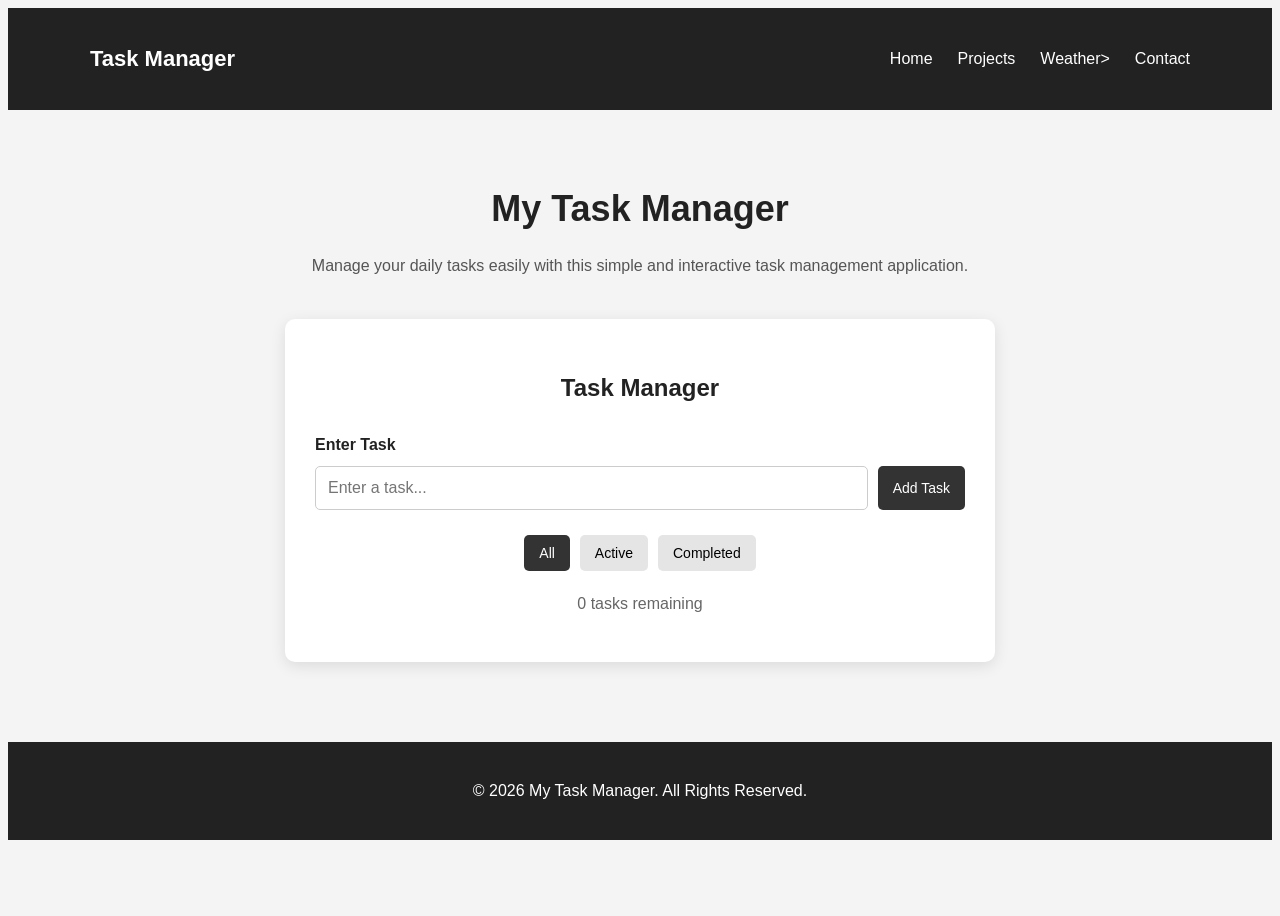
<file: index.html>
<!DOCTYPE html>
<html lang="en">
<head>
    <meta charset="UTF-8">
    <meta name="viewport" content="width=device-width, initial-scale=1.0">

    <title>Task Manager</title>

    <link rel="stylesheet" href="style.css">
</head>

<body>

    <!-- Header -->
    <header>
        <nav aria-label="Main Navigation">
            <h2>Task Manager</h2>

            <ul>
                <li><a href="index.html">Home</a></li>
                <li><a href="projects.html">Projects</a></li>
                <li><a href="weather.html">Weather></a></li>
                <li><a href="contact.html">Contact</a></li>
            </ul>
        </nav>
    </header>


    <!-- Main Content -->
    <main>

        <section class="hero">
            <h1>My Task Manager</h1>

            <p>
                Manage your daily tasks easily with this simple
                and interactive task management application.
            </p>
        </section>


        <!-- Task Manager -->
        <section class="task-section">

            <h2>Task Manager</h2>

            <!-- Add Task -->
            <form id="taskForm">

                <label for="taskInput">Enter Task</label>

                <div class="task-input-container">
                    <input
                        type="text"
                        id="taskInput"
                        placeholder="Enter a task..."
                        required
                    >

                    <button type="submit">
                        Add Task
                    </button>
                </div>

            </form>


            <!-- Filters -->
            <div class="filters">

                <button
                    class="filter active"
                    data-filter="all">
                    All
                </button>

                <button
                    class="filter"
                    data-filter="active">
                    Active
                </button>

                <button
                    class="filter"
                    data-filter="completed">
                    Completed
                </button>

            </div>


            <!-- Tasks -->
            <div id="taskList"></div>


            <!-- Task Count -->
            <p id="taskCount">
                0 tasks remaining
            </p>

        </section>

    </main>


    <!---Footer -->
    <footer>
        <p>&copy; 2026 My Task Manager. All Rights Reserved.</p>
    </footer>


    <script src="script.js"></script>

</body>
</html>
</file>
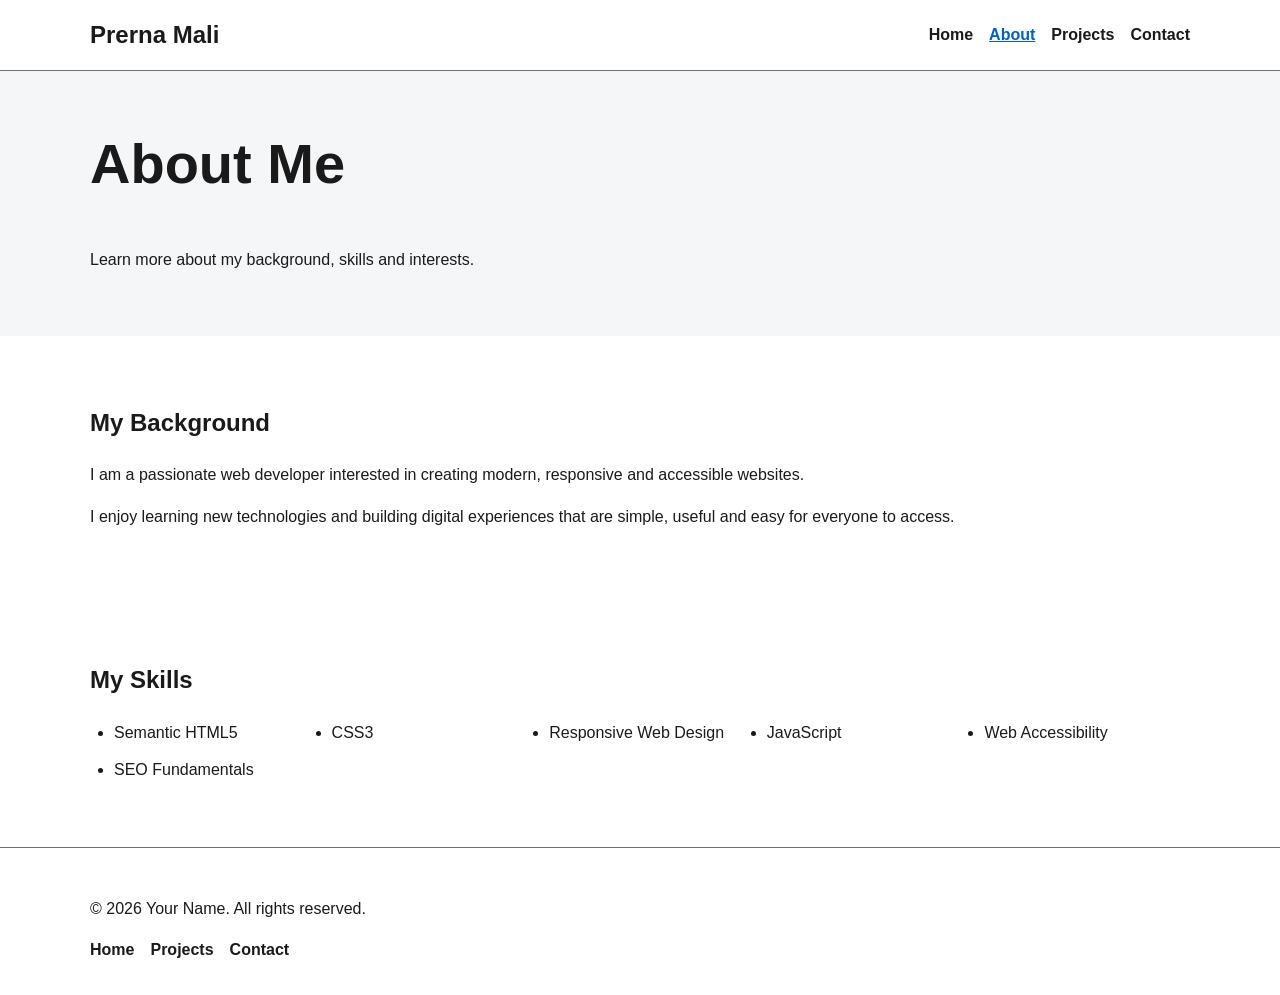
<file: about.html>
<!DOCTYPE html><html lang="en"><head>
    <meta charset="UTF-8">
    <meta name="viewport" content="width=device-width, initial-scale=1.0"><!-- SEO Meta Tags -->
<title>About | Your Name Portfolio</title>
<meta name="description"
    content="Learn more about Your Name, including skills, experience and web development interests.">
<meta name="keywords"
    content="about, web developer, portfolio, HTML5, CSS3, JavaScript">
<meta name="author" content="Prerna Mali">
<meta name="robots" content="index, follow">

<!-- CSS File -->
<link rel="stylesheet" href="styles.css">

</head><body><!-- Skip Link -->
<a href="#main-content" class="skip-link">
    Skip to main content
</a>


<!-- Header -->
<header class="site-header">
    <div class="container">

        <!-- Logo -->
        <a href="index.html" class="logo" aria-label="Your Name Home">
            Prerna Mali
        </a>

        <!-- Navigation -->
        <nav aria-label="Primary navigation">
            <ul class="nav-list">
                <li>
                    <a href="index.html">Home</a>
                </li>
                <li>
                    <a href="about.html" aria-current="page">About</a>
                </li>
                <li>
                    <a href="projects.html">Projects</a>
                </li>
                <li>
                    <a href="contact.html">Contact</a>
                </li>
            </ul>
        </nav>

    </div>
</header>


<!-- Main Content -->
<main id="main-content">

    <!-- Page Introduction -->
    <header class="page-header">
        <div class="container">

            <h1>About Me</h1>

            <p>
                Learn more about my background, skills and interests.
            </p>

        </div>
    </header>


    <!-- About Section -->
    <section aria-labelledby="about-heading">
        <div class="container">

            <h2 id="about-heading">
                My Background
            </h2>

            <p>
                I am a passionate web developer interested in creating
                modern, responsive and accessible websites.
            </p>

            <p>
                I enjoy learning new technologies and building digital
                experiences that are simple, useful and easy for everyone
                to access.
            </p>

        </div>
    </section>


    <!-- Skills Section -->
    <section aria-labelledby="skills-heading">
        <div class="container">

            <h2 id="skills-heading">
                My Skills
            </h2>

            <ul class="skills-list">
                <li>Semantic HTML5</li>
                <li>CSS3</li>
                <li>Responsive Web Design</li>
                <li>JavaScript</li>
                <li>Web Accessibility</li>
                <li>SEO Fundamentals</li>
            </ul>

        </div>
    </section>

</main>


<!-- Footer -->
<footer class="site-footer">
    <div class="container">

        <p>
            &copy; <span id="current-year"></span> Your Name.
            All rights reserved.
        </p>

        <nav aria-label="Footer navigation">
            <ul class="footer-links">

                <li>
                    <a href="index.html">Home</a>
                </li>

                <li>
                    <a href="projects.html">Projects</a>
                </li>

                <li>
                    <a href="contact.html">Contact</a>
                </li>

            </ul>
        </nav>

    </div>
</footer>


<!-- JavaScript File -->
<script src="script.js"></script>

</body></html>
</file>
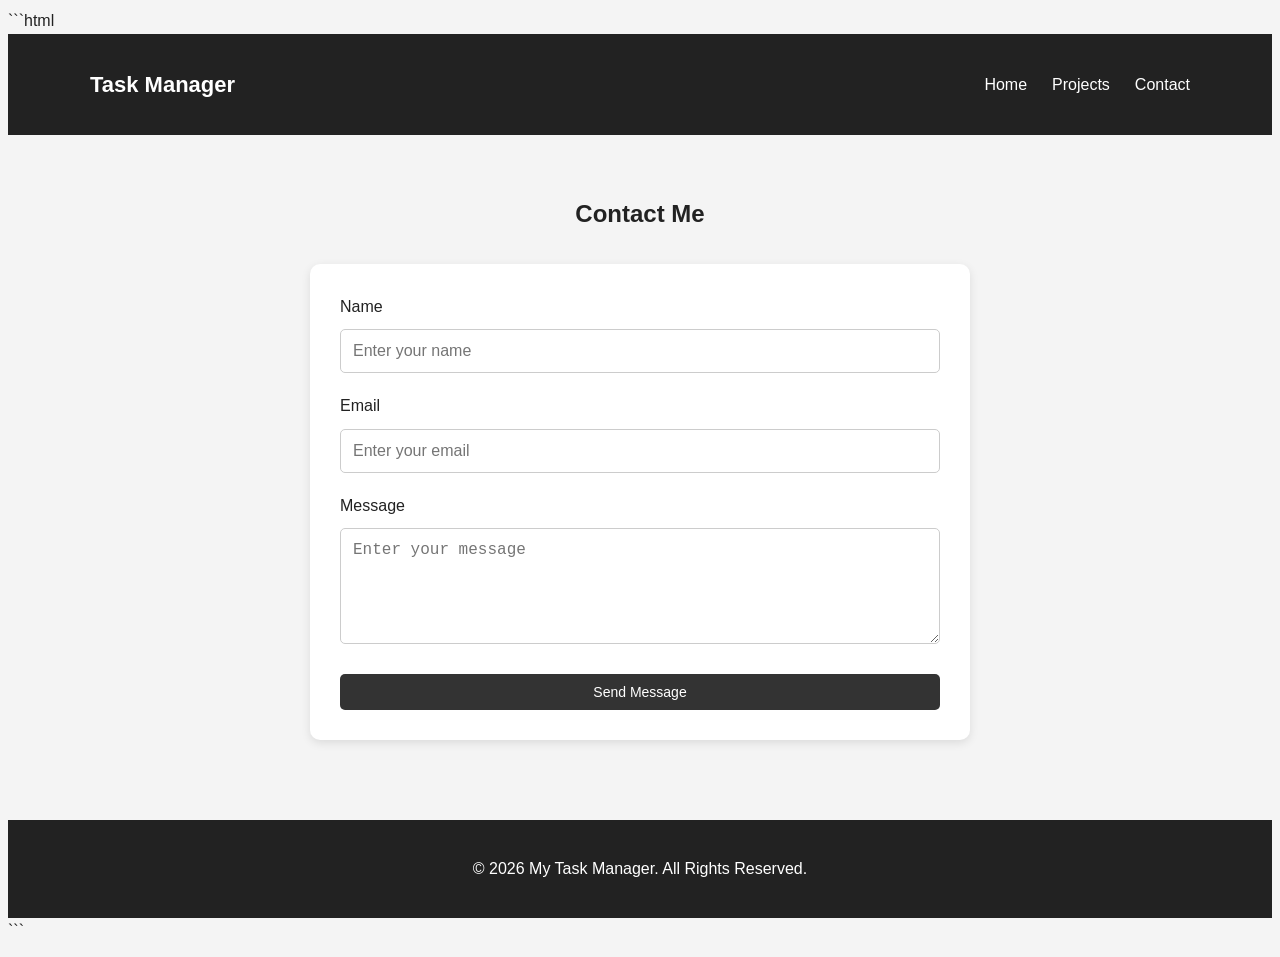
<file: contact.html>
```html
<!DOCTYPE html>
<html lang="en">
<head>
    <meta charset="UTF-8">
    <meta name="viewport" content="width=device-width, initial-scale=1.0">

    <title>Contact</title>

    <link rel="stylesheet" href="style.css">
</head>

<body>

    <header>
        <nav aria-label="Main Navigation">

            <h2>Task Manager</h2>

            <ul>
                <li><a href="index.html">Home</a></li>
                <li><a href="projects.html">Projects</a></li>
                <li><a href="contact.html">Contact</a></li>
            </ul>

        </nav>
    </header>


    <main>

        <section class="page-section">

            <h1>Contact Me</h1>

            <form class="contact-form">

                <label for="name">
                    Name
                </label>

                <input
                    type="text"
                    id="name"
                    name="name"
                    placeholder="Enter your name"
                    required
                >


                <label for="email">
                    Email
                </label>

                <input
                    type="email"
                    id="email"
                    name="email"
                    placeholder="Enter your email"
                    required
                >


                <label for="message">
                    Message
                </label>

                <textarea
                    id="message"
                    name="message"
                    rows="5"
                    placeholder="Enter your message"
                    required
                ></textarea>


                <button type="submit">
                    Send Message
                </button>

            </form>

        </section>

    </main>


    <footer>
        <p>&copy; 2026 My Task Manager. All Rights Reserved.</p>
    </footer>

</body>
</html>
```
</file>
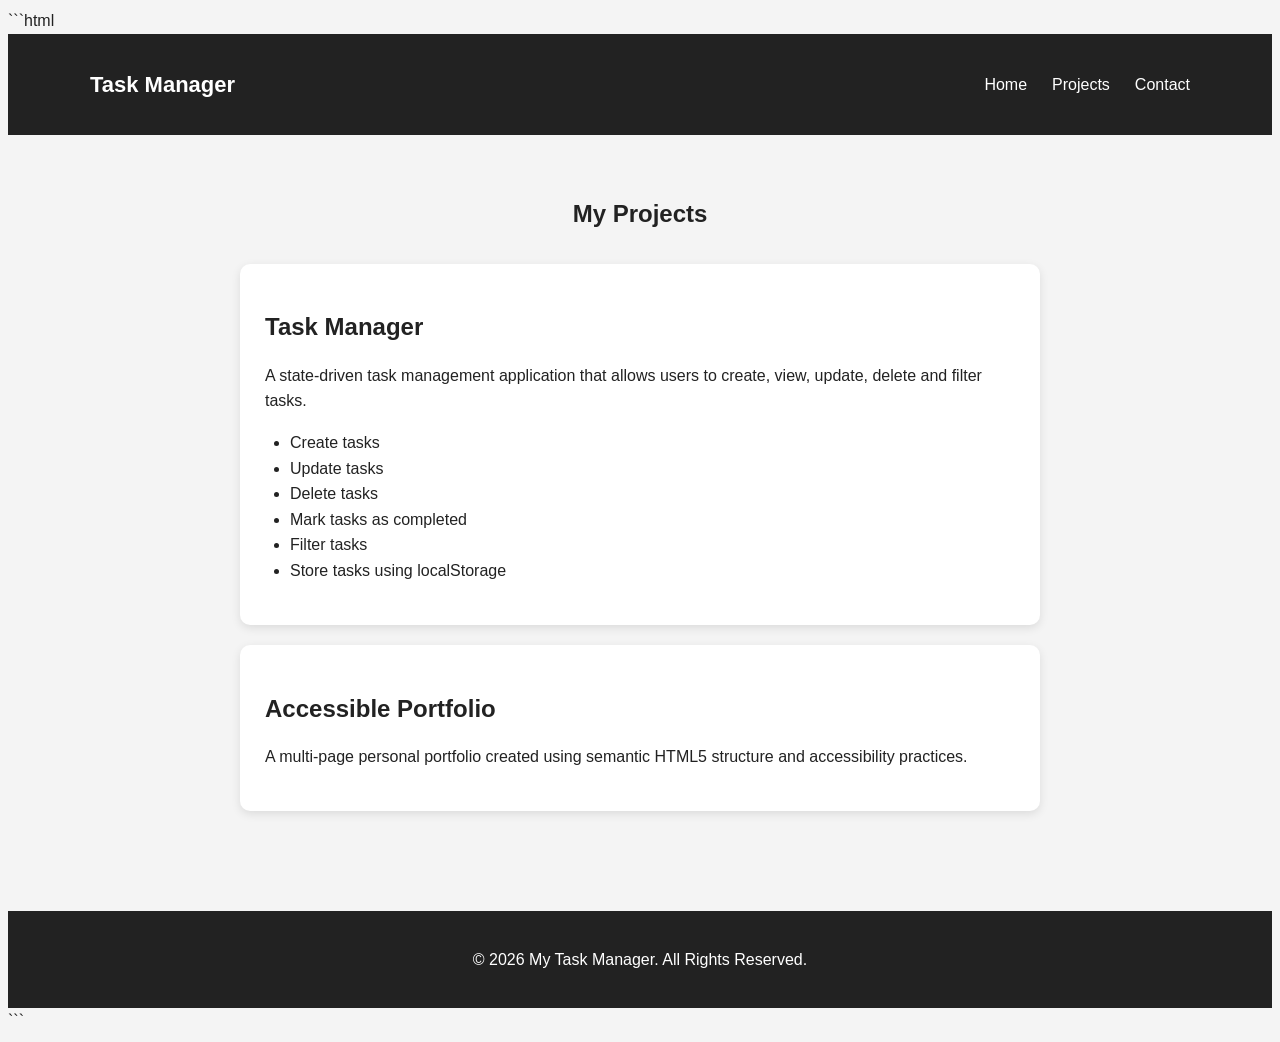
<file: projects.html>
```html
<!DOCTYPE html>
<html lang="en">
<head>
    <meta charset="UTF-8">
    <meta name="viewport" content="width=device-width, initial-scale=1.0">

    <title>Projects</title>

    <link rel="stylesheet" href="style.css">
</head>

<body>

    <header>
        <nav aria-label="Main Navigation">

            <h2>Task Manager</h2>

            <ul>
                <li><a href="index.html">Home</a></li>
                <li><a href="projects.html">Projects</a></li>
                <li><a href="contact.html">Contact</a></li>
            </ul>

        </nav>
    </header>


    <main>

        <section class="page-section">

            <h1>My Projects</h1>

            <article class="project-card">

                <h2>Task Manager</h2>

                <p>
                    A state-driven task management application
                    that allows users to create, view, update,
                    delete and filter tasks.
                </p>

                <ul>
                    <li>Create tasks</li>
                    <li>Update tasks</li>
                    <li>Delete tasks</li>
                    <li>Mark tasks as completed</li>
                    <li>Filter tasks</li>
                    <li>Store tasks using localStorage</li>
                </ul>

            </article>


            <article class="project-card">

                <h2>Accessible Portfolio</h2>

                <p>
                    A multi-page personal portfolio created using
                    semantic HTML5 structure and accessibility
                    practices.
                </p>

            </article>

        </section>

    </main>


    <footer>
        <p>&copy; 2026 My Task Manager. All Rights Reserved.</p>
    </footer>

</body>
</html>
```
</file>
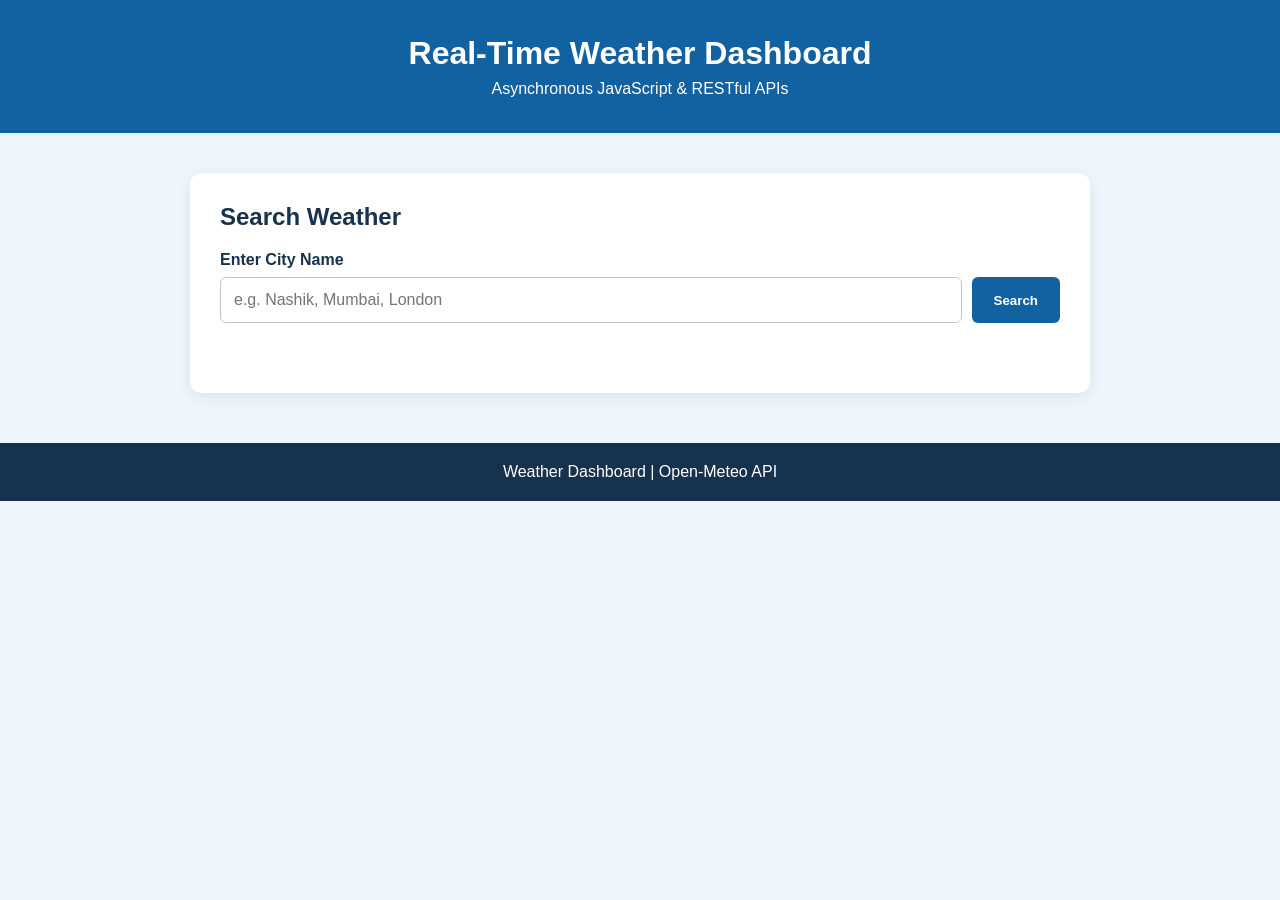
<file: weather.html>
<!DOCTYPE html>
<html lang="en">
<head>
    <meta charset="UTF-8">
    <meta name="viewport" content="width=device-width, initial-scale=1.0">
    <title>Weather Dashboard</title>
    <link rel="stylesheet" href="weather.css">
</head>
<body>

<header class="weather-header">
    <h1>Real-Time Weather Dashboard</h1>
    <p>Asynchronous JavaScript &amp; RESTful APIs</p>
</header>

<main class="weather-container">

    <section class="search-section">
        <h2>Search Weather</h2>

        <form id="weatherForm">
            <label for="cityInput">Enter City Name</label>

            <div class="search-box">
                <input
                    type="text"
                    id="cityInput"
                    placeholder="e.g. Nashik, Mumbai, London"
                    required
                >
                <button type="submit" id="searchButton">
                    Search
                </button>
            </div>
        </form>

        <p id="status" class="status" aria-live="polite"></p>
    </section>

    <section id="weatherResult" class="weather-result" hidden>

        <h2 id="cityName">Weather</h2>
        <p id="location"></p>

        <div class="weather-cards">

            <article class="weather-card">
                <span>🌡️</span>
                <h3>Temperature</h3>
                <p id="temperature">--</p>
            </article>

            <article class="weather-card">
                <span>💧</span>
                <h3>Humidity</h3>
                <p id="humidity">--</p>
            </article>

            <article class="weather-card">
                <span>💨</span>
                <h3>Wind Speed</h3>
                <p id="windSpeed">--</p>
            </article>

            <article class="weather-card">
                <span>☁️</span>
                <h3>Condition</h3>
                <p id="condition">--</p>
            </article>

        </div>
    </section>

</main>

<footer>
    <p>Weather Dashboard | Open-Meteo API</p>
</footer>

<script src="weather.js"></script>
</body>
</html>
</file>
<file: style.css>
```css
/* ================================
   GENERAL RESET
================================ */

* {
    box-sizing: border-box;
    margin: 0;
    padding: 0;
}


body {
    font-family: Arial, sans-serif;
    background: #f4f4f4;
    color: #222;
    min-height: 100vh;
    line-height: 1.6;
}


/* ================================
   HEADER
================================ */

header {
    background: #222;
    color: white;
    padding: 15px 30px;
}


nav {
    max-width: 1100px;
    margin: auto;

    display: flex;
    justify-content: space-between;
    align-items: center;
}


nav h2 {
    font-size: 22px;
}


nav ul {
    list-style: none;

    display: flex;
    gap: 25px;
}


nav a {
    color: white;
    text-decoration: none;
}


nav a:hover {
    text-decoration: underline;
}


/* ================================
   MAIN
================================ */

main {
    max-width: 1000px;
    margin: auto;
    padding: 40px 20px;
}


/* ================================
   HERO
================================ */

.hero {
    text-align: center;
    margin-bottom: 40px;
}


.hero h1 {
    font-size: 36px;
    margin-bottom: 10px;
}


.hero p {
    color: #555;
}


/* ================================
   TASK SECTION
================================ */

.task-section {
    max-width: 650px;
    margin: auto;

    background: white;
    padding: 30px;

    border-radius: 10px;

    box-shadow:
        0 4px 15px rgba(0, 0, 0, 0.1);
}


.task-section h2 {
    text-align: center;
    margin-bottom: 25px;
}


/* ================================
   TASK FORM
================================ */

#taskForm {
    margin-bottom: 25px;
}


#taskForm label {
    display: block;
    margin-bottom: 8px;
    font-weight: bold;
}


.task-input-container {
    display: flex;
    gap: 10px;
}


#taskInput {
    flex: 1;

    padding: 12px;

    border: 1px solid #ccc;
    border-radius: 5px;

    font-size: 16px;
}


button {
    border: none;

    padding: 10px 15px;

    border-radius: 5px;

    cursor: pointer;

    font-size: 14px;
}


#taskForm button {
    background: #333;
    color: white;
}


#taskForm button:hover {
    background: #555;
}


/* ================================
   FILTERS
================================ */

.filters {
    display: flex;

    justify-content: center;

    gap: 10px;

    margin-bottom: 20px;
}


.filter {
    background: #e5e5e5;
}


.filter.active {
    background: #333;
    color: white;
}


/* ================================
   TASK
================================ */

.task {
    display: flex;

    align-items: center;

    gap: 10px;

    padding: 12px;

    margin-bottom: 10px;

    background: #f7f7f7;

    border-radius: 5px;
}


.task-text {
    flex: 1;

    font-size: 16px;
}


.task.completed .task-text {
    text-decoration: line-through;

    color: #888;
}


.edit-btn {
    background: #ddd;
}


.delete-btn {
    background: #ddd;
}


.edit-btn:hover,
.delete-btn:hover {
    background: #bbb;
}


/* ================================
   TASK COUNT
================================ */

#taskCount {
    text-align: center;

    margin-top: 20px;

    color: #666;
}


/* ================================
   PROJECTS
================================ */

.page-section {
    max-width: 800px;
    margin: auto;
}


.page-section > h1 {
    text-align: center;

    margin-bottom: 30px;
}


.project-card {
    background: white;

    padding: 25px;

    margin-bottom: 20px;

    border-radius: 10px;

    box-shadow:
        0 3px 10px rgba(0, 0, 0, 0.1);
}


.project-card h2 {
    margin-bottom: 10px;
}


.project-card ul {
    margin-top: 15px;

    padding-left: 25px;
}


/* ================================
   CONTACT FORM
================================ */

.contact-form {
    max-width: 600px;

    margin: auto;

    background: white;

    padding: 30px;

    border-radius: 10px;

    box-shadow:
        0 3px 10px rgba(0, 0, 0, 0.1);

    display: flex;

    flex-direction: column;

    gap: 10px;
}


.contact-form input,
.contact-form textarea {
    padding: 12px;

    border: 1px solid #ccc;

    border-radius: 5px;

    font-size: 16px;

    margin-bottom: 10px;
}


.contact-form button {
    background: #333;

    color: white;

    margin-top: 10px;
}


.contact-form button:hover {
    background: #555;
}


/* ================================
   FOOTER
================================ */

footer {
    background: #222;

    color: white;

    text-align: center;

    padding: 20px;

    margin-top: 40px;
}


/* ================================
   RESPONSIVE DESIGN
================================ */

@media (max-width: 600px) {

    nav {
        flex-direction: column;

        gap: 10px;
    }


    nav ul {
        gap: 15px;
    }


    .task-input-container {
        flex-direction: column;
    }


    .filters {
        flex-wrap: wrap;
    }


    .task {
        flex-wrap: wrap;
    }


    .hero h1 {
        font-size: 28px;
    }


    .task-section {
        padding: 20px;
    }

}
</file>
<file: styles.css>
/* ========================================
GLOBAL SETTINGS
======================================== */

:root {
--background-color: #ffffff;
--text-color: #1a1a1a;
--primary-color: #005fcc;
--primary-hover: #004a9e;
--light-background: #f4f6f8;
--border-color: #707070;
}

/* Reset default spacing and sizing */

* {
  box-sizing: border-box;
  }

html {
scroll-behavior: smooth;
}

body {
margin: 0;
background-color: var(--background-color);
color: var(--text-color);
font-family: Arial, sans-serif;
font-size: 1rem;
line-height: 1.6;
}

/* Main container */
.container {
width: min(90%, 1100px);
margin: 0 auto;
}

/* ========================================
HEADER
======================================== */

.site-header {
padding: 1rem 0;
border-bottom: 1px solid var(--border-color);
}

.site-header .container {
display: flex;
justify-content: space-between;
align-items: center;
gap: 1rem;
flex-wrap: wrap;
}

/* Logo */
.logo {
color: var(--text-color);
font-size: 1.5rem;
font-weight: bold;
text-decoration: none;
}

/* ========================================
NAVIGATION
======================================== */

.nav-list,
.footer-links {
display: flex;
flex-wrap: wrap;
gap: 1rem;
padding: 0;
margin: 0;
list-style: none;
}

.nav-list a,
.footer-links a {
color: var(--text-color);
text-decoration: none;
font-weight: 600;
}

.nav-list a:hover,
.footer-links a:hover {
text-decoration: underline;
}

/* Current page */
.nav-list a[aria-current="page"] {
color: var(--primary-color);
text-decoration: underline;
}

/* ========================================
MAIN SECTIONS
======================================== */

.hero,
.page-header,
section {
padding: 3rem 0;
}

.hero {
background-color: var(--light-background);
}

.hero h1,
.page-header h1 {
margin-top: 0;
font-size: clamp(2rem, 5vw, 3.5rem);
}

.page-header {
background-color: var(--light-background);
}

/* ========================================
BUTTONS
======================================== */

.button,
button {
display: inline-block;
padding: 0.75rem 1.25rem;
border: 2px solid var(--primary-color);
border-radius: 4px;
background-color: var(--primary-color);
color: #ffffff;
font: inherit;
font-weight: bold;
text-decoration: none;
cursor: pointer;
}

.button:hover,
button:hover {
background-color: var(--primary-hover);
border-color: var(--primary-hover);
}

/* ========================================
PROJECT CARDS
======================================== */

.project-grid {
display: grid;
grid-template-columns: repeat(auto-fit, minmax(250px, 1fr));
gap: 1.5rem;
}

.project-card {
padding: 1.5rem;
border: 1px solid var(--border-color);
border-radius: 8px;
background-color: #ffffff;
}

.project-card h3 {
margin-top: 0;
}

/* ========================================
SKILLS
======================================== */

.skills-list {
display: grid;
grid-template-columns: repeat(auto-fit, minmax(180px, 1fr));
gap: 0.75rem;
padding-left: 1.5rem;
}

/* ========================================
CONTACT FORM
======================================== */

form {
max-width: 700px;
}

.form-field {
margin-bottom: 1.25rem;
}

label {
display: block;
margin-bottom: 0.4rem;
font-weight: bold;
}

input,
textarea {
width: 100%;
padding: 0.75rem;
border: 2px solid var(--border-color);
border-radius: 4px;
background-color: #ffffff;
color: var(--text-color);
font: inherit;
}

textarea {
resize: vertical;
}

/* Form help text */
.form-field p {
margin-top: 0.4rem;
font-size: 0.9rem;
}

/* ========================================
ACCESSIBLE FOCUS STATES
======================================== */

a:focus-visible,
button:focus-visible,
input:focus-visible,
textarea:focus-visible {
outline: 3px solid var(--primary-color);
outline-offset: 3px;
}

/* ========================================
SKIP LINK
======================================== */

.skip-link {
position: absolute;
top: 1rem;
left: 1rem;
z-index: 1000;
padding: 0.75rem 1rem;
background-color: #ffffff;
color: #000000;
border: 2px solid var(--primary-color);
text-decoration: none;
transform: translateY(-200%);
}

.skip-link:focus {
transform: translateY(0);
}

/* ========================================
FOOTER
======================================== */

.site-footer {
padding: 2rem 0;
border-top: 1px solid var(--border-color);
}

/* ========================================
SCREEN READER ONLY TEXT
======================================== */

.sr-only {
position: absolute;
width: 1px;
height: 1px;
padding: 0;
margin: -1px;
overflow: hidden;
white-space: nowrap;
border: 0;
clip: rect(0, 0, 0, 0);
}

/* ========================================
MOBILE RESPONSIVE DESIGN
======================================== */

@media (max-width: 600px) {

.site-header .container {
    flex-direction: column;
    align-items: flex-start;
}

.nav-list {
    flex-direction: column;
    gap: 0.5rem;
}

.hero,
.page-header,
section {
    padding: 2rem 0;
}

}

/* ========================================
REDUCED MOTION ACCESSIBILITY
======================================== */

@media (prefers-reduced-motion: reduce) {

html {
    scroll-behavior: auto;
}

*,
*::before,
*::after {
    animation-duration: 0.01ms !important;
    animation-iteration-count: 1 !important;
    transition-duration: 0.01ms !important;
}

}
</file>
<file: weather.css>
/* Weather Dashboard - Separate Task */

* {
    box-sizing: border-box;
    margin: 0;
    padding: 0;
}

body {
    font-family: Arial, sans-serif;
    background: #eef6fb;
    color: #17324d;
    min-height: 100vh;
}

.weather-header {
    text-align: center;
    background: #1261a0;
    color: white;
    padding: 35px 20px;
}

.weather-header h1 {
    margin-bottom: 8px;
}

.weather-container {
    width: min(92%, 900px);
    margin: 40px auto;
}

.search-section {
    background: white;
    padding: 30px;
    border-radius: 12px;
    box-shadow: 0 4px 15px rgba(0, 0, 0, 0.08);
}

.search-section h2 {
    margin-bottom: 20px;
}

.search-section label {
    display: block;
    font-weight: bold;
    margin-bottom: 8px;
}

.search-box {
    display: flex;
    gap: 10px;
}

.search-box input {
    flex: 1;
    padding: 13px;
    border: 1px solid #b9cbd8;
    border-radius: 6px;
    font-size: 16px;
}

.search-box button {
    padding: 13px 22px;
    border: none;
    border-radius: 6px;
    background: #1261a0;
    color: white;
    font-weight: bold;
    cursor: pointer;
}

.search-box button:hover {
    background: #0b4778;
}

.search-box button:disabled {
    opacity: 0.6;
    cursor: wait;
}

.status {
    min-height: 25px;
    margin-top: 15px;
    text-align: center;
    font-weight: bold;
}

.status.success {
    color: #176b45;
}

.status.error {
    color: #a22b2b;
}

.weather-result {
    margin-top: 25px;
    background: white;
    padding: 30px;
    border-radius: 12px;
    box-shadow: 0 4px 15px rgba(0, 0, 0, 0.08);
}

.weather-result h2 {
    font-size: 30px;
}

#location {
    color: #667784;
    margin-bottom: 25px;
}

.weather-cards {
    display: grid;
    grid-template-columns: repeat(4, 1fr);
    gap: 15px;
}

.weather-card {
    text-align: center;
    padding: 25px 15px;
    background: #f4f8fb;
    border: 1px solid #d7e4ec;
    border-radius: 10px;
}

.weather-card span {
    font-size: 30px;
}

.weather-card h3 {
    margin: 10px 0;
    font-size: 16px;
}

.weather-card p {
    color: #1261a0;
    font-size: 20px;
    font-weight: bold;
}

footer {
    text-align: center;
    background: #17324d;
    color: white;
    padding: 20px;
    margin-top: 50px;
}

@media (max-width: 700px) {

    .search-box {
        flex-direction: column;
    }

    .weather-cards {
        grid-template-columns: repeat(2, 1fr);
    }
}

@media (max-width: 450px) {

    .weather-cards {
        grid-template-columns: 1fr;
    }

    .weather-header h1 {
        font-size: 25px;
    }
}
</file>
